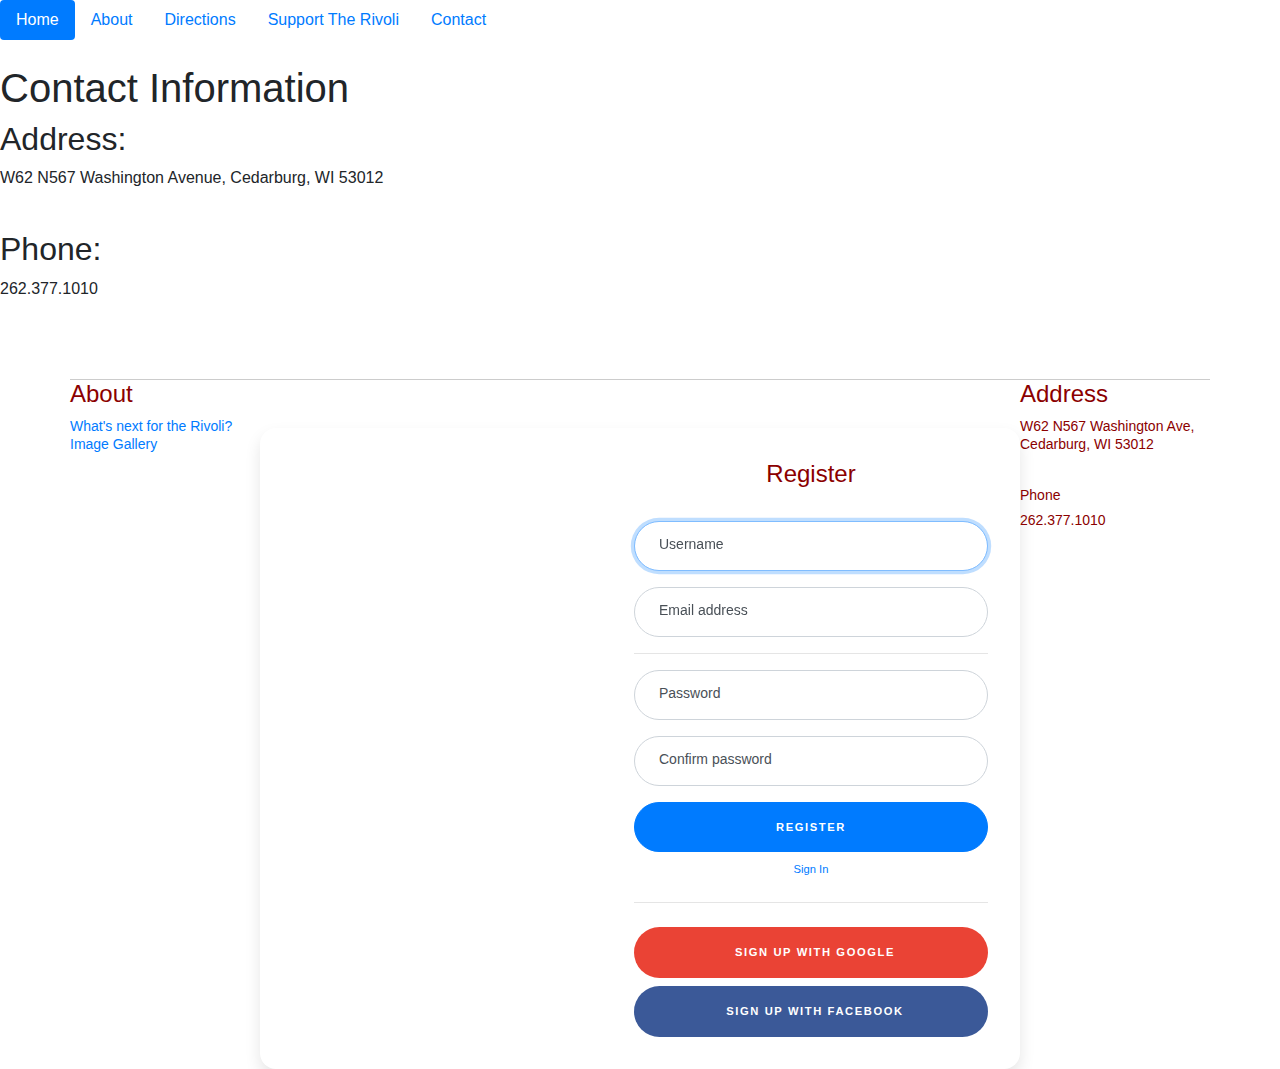
<file: Contact.html>
<!doctype html>
<html lang="en">

<head>
    <meta charset="utf-8">
    <meta name="viewport" content="width=device-width, initial-scale=1, shrink-to-fit=no">

    <!-- Bootstrap CSS -->
    <link rel="stylesheet" href="https://stackpath.bootstrapcdn.com/bootstrap/4.3.1/css/bootstrap.min.css"
        integrity="sha384-ggOyR0iXCbMQv3Xipma34MD+dH/1fQ784/j6cY/iJTQUOhcWr7x9JvoRxT2MZw1T" crossorigin="anonymous">

    <title>The Rivoli|Support</title>

    <link href="movie.css" rel="stylesheet">
</head>

<body  onload="(window.scrollTo(0,0));">

    <ul class="nav nav-pills">
        <li class="nav-item">
            <a class="nav-link active" href="movie.html">Home</a>
        </li>
        <li class="nav-item">
            <a class="nav-link" href="movieabout.html">About</a>
        </li>
        <li class="nav-item">
            <a class="nav-link" href="Directions.html">Directions</a>
        </li>
        <li class="nav-item">
            <a class="nav-link" href="Support.html">Support The Rivoli</a>
        </li>
        <li class="nav-item">
            <a class="nav-link" href="Contact.html">Contact</a>
        </li>
    </ul>

    <br>

    <div id="header">
        <h1>Contact Information</h1>
    </div>

    <div id="content">
        <h2>Address:</h2>
        <p>W62 N567 Washington Avenue, Cedarburg, WI 53012</p>
        <br>
        <h2>Phone:</h2>
        <p>262.377.1010</p>
    </div>

    <br>
    <br>





    <!--Footer-->
    <div class="container">
        <div class="row">
            <div class="Fleft col-2" id="footer">
                <h4 class="About">About</h4>
                <!-- About Page-->
                <a href="whats next.html" rel="bookmark" title="What's next for the Rivoli?"
                    href="whats next.html">What's next for the Rivoli?</a>
                <br>
                <!--Image Gallery-->
                <a href="ImageGallery.html" rel="bookmark" title="Image Gallery" href="">Image Gallery</a>
            </div>
            <div class="col-8  mx-auto" id="footer">
                <div class="card card-signin flex-row my-5">
                    <div class="card-img-left d-none d-md-flex">
                        <!-- Background image for card set in CSS! -->
                    </div>
                    <div class="card-body">
                        <h5 class="card-title text-center">Register</h5>
                        <form class="form-signin">
                            <div class="form-label-group">
                                <input type="text" id="inputUserame" class="form-control" placeholder="Username"
                                    required autofocus>
                                <label for="inputUserame">Username</label>
                            </div>

                            <div class="form-label-group">
                                <input type="email" id="inputEmail" class="form-control" placeholder="Email address"
                                    required>
                                <label for="inputEmail">Email address</label>
                            </div>

                            <hr>

                            <div class="form-label-group">
                                <input type="password" id="inputPassword" class="form-control" placeholder="Password"
                                    required>
                                <label for="inputPassword">Password</label>
                            </div>

                            <div class="form-label-group">
                                <input type="password" id="inputConfirmPassword" class="form-control"
                                    placeholder="Password" required>
                                <label for="inputConfirmPassword">Confirm password</label>
                            </div>

                            <button class="btn btn-lg btn-primary btn-block text-uppercase"
                                type="submit">Register</button>
                            <a class="d-block text-center mt-2 small" href="#">Sign In</a>
                            <hr class="my-4">
                            <button class="btn btn-lg btn-google btn-block text-uppercase" type="submit"><i
                                    class="fab fa-google mr-2"></i> Sign up with Google</button>
                            <button class="btn btn-lg btn-facebook btn-block text-uppercase" type="submit"><i
                                    class="fab fa-facebook-f mr-2"></i> Sign up with Facebook</button>
                        </form>
                    </div>
                </div>
            </div>

            <div class="fRight col-2" id="footer">
                <h4 class="Address">Address</h4>
                <p>W62 N567 Washington Ave, Cedarburg, WI 53012</p>
                <br>
                <h4 class="Phone">Phone</h4>
                <p>262.377.1010</p>
            </div>
        </div>
    </div>


<!-- Optional JavaScript -->
    <!-- jQuery first, then Popper.js, then Bootstrap JS -->
    <script src="https://code.jquery.com/jquery-3.3.1.slim.min.js"
        integrity="sha384-q8i/X+965DzO0rT7abK41JStQIAqVgRVzpbzo5smXKp4YfRvH+8abtTE1Pi6jizo"
        crossorigin="anonymous"></script>
    <script src="https://cdnjs.cloudflare.com/ajax/libs/popper.js/1.14.7/umd/popper.min.js"
        integrity="sha384-UO2eT0CpHqdSJQ6hJty5KVphtPhzWj9WO1clHTMGa3JDZwrnQq4sF86dIHNDz0W1"
        crossorigin="anonymous"></script>
    <script src="https://stackpath.bootstrapcdn.com/bootstrap/4.3.1/js/bootstrap.min.js"
        integrity="sha384-JjSmVgyd0p3pXB1rRibZUAYoIIy6OrQ6VrjIEaFf/nJGzIxFDsf4x0xIM+B07jRM"
        crossorigin="anonymous"></script>

</body>

</html>
</file>
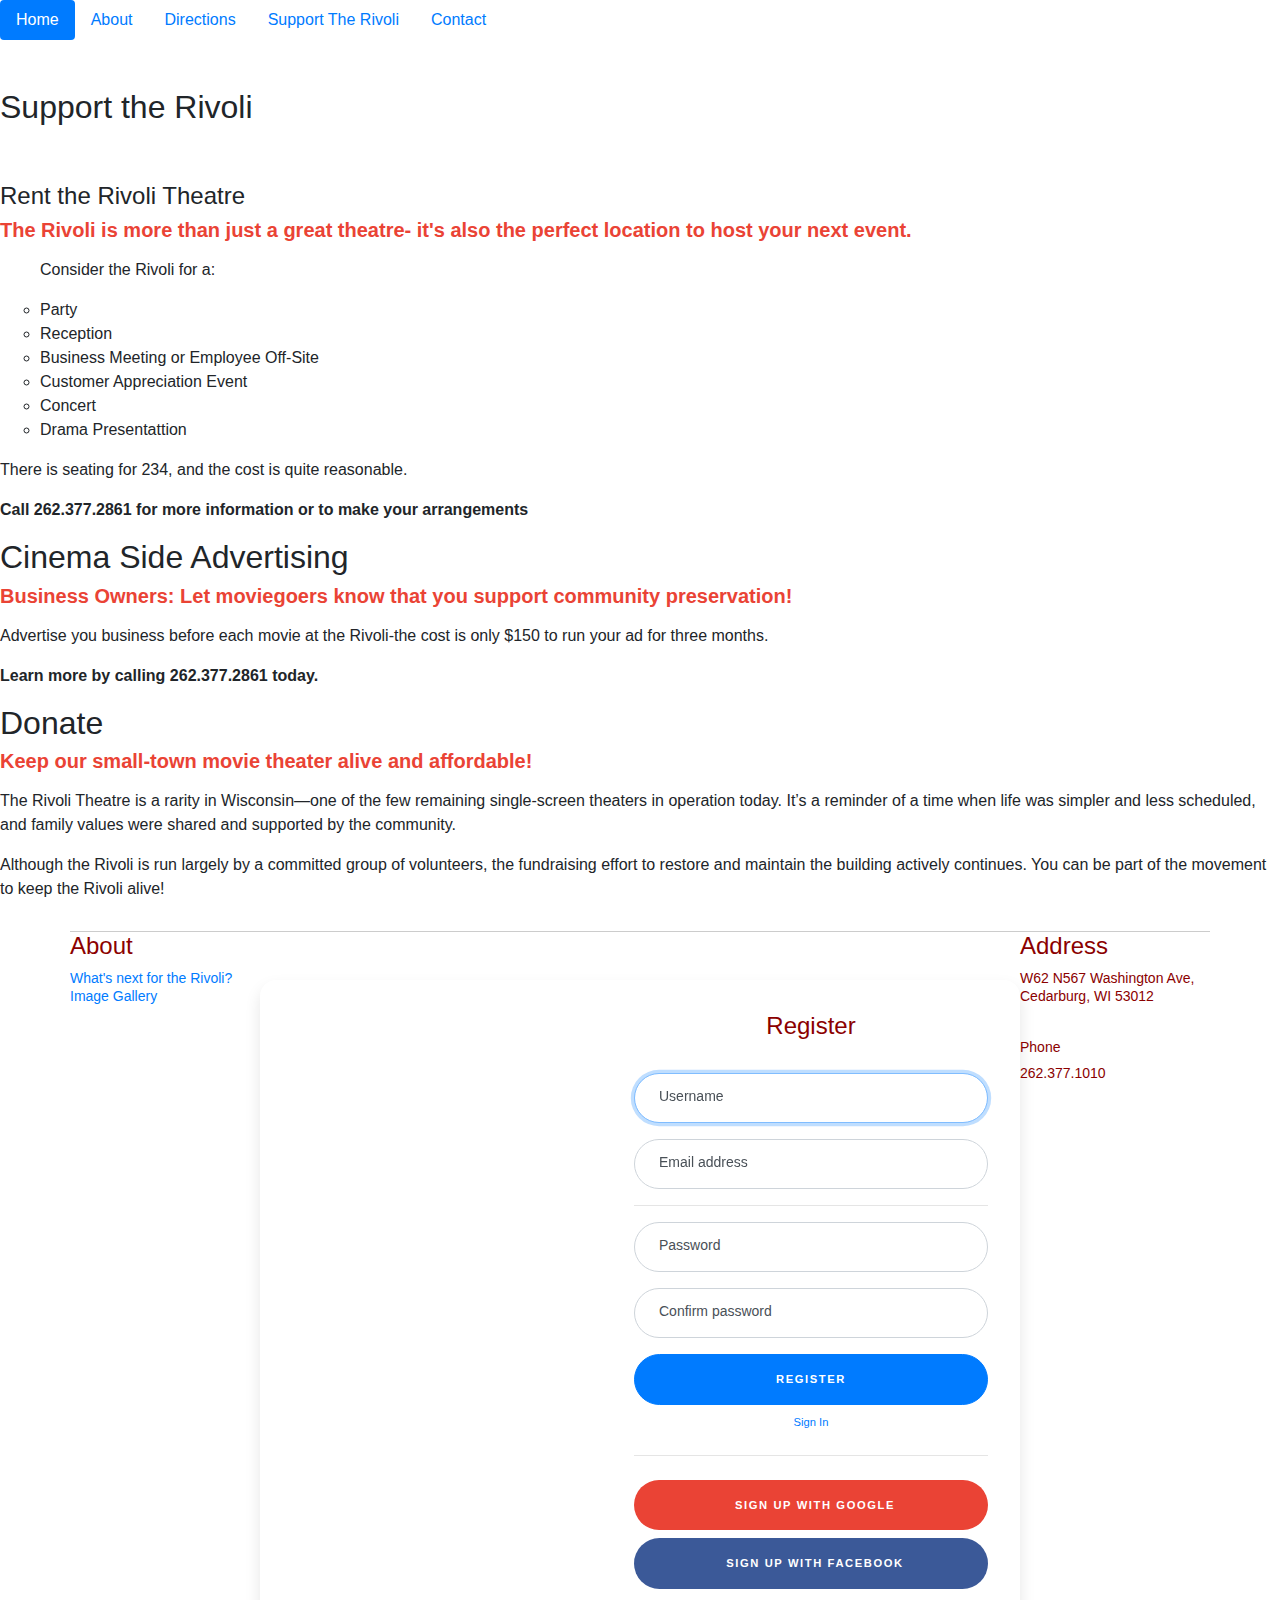
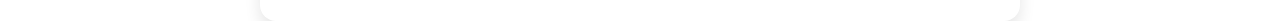
<file: Support.html>
<!doctype html>
<html lang="en">

<head>
    <meta charset="utf-8">
    <meta name="viewport" content="width=device-width, initial-scale=1, shrink-to-fit=no">

    <!-- Bootstrap CSS -->
    <link rel="stylesheet" href="https://stackpath.bootstrapcdn.com/bootstrap/4.3.1/css/bootstrap.min.css"
        integrity="sha384-ggOyR0iXCbMQv3Xipma34MD+dH/1fQ784/j6cY/iJTQUOhcWr7x9JvoRxT2MZw1T" crossorigin="anonymous">

    <title>The Rivoli|Support</title>

    <link href="movie.css" rel="stylesheet">
</head>

<body  onload="(window.scrollTo(0,0));">

    <ul class="nav nav-pills">
        <li class="nav-item">
            <a class="nav-link active" href="movie.html">Home</a>
        </li>
        <li class="nav-item">
            <a class="nav-link" href="movieabout.html">About</a>
        </li>
        <li class="nav-item">
            <a class="nav-link" href="Directions.html">Directions</a>
        </li>
        <li class="nav-item">
            <a class="nav-link" href="Support.html">Support The Rivoli</a>
        </li>
        <li class="nav-item">
            <a class="nav-link" href="Contact.html">Contact</a>
        </li>
    </ul>

    <br>

    <br>

    <div id="header">
        <h2>Support the Rivoli</h2>
    </div>

    <br>
    <br>

    <div id="content">
        <h4>Rent the Rivoli Theatre</h4>
        <p class="red">The Rivoli is more than just a great theatre-
            it's also the perfect location to host your next event.
        </p>

        <ul style="font-weight:normal; list-style-type:circle;">
            Consider the Rivoli for a:
            <p></p>
            <li style="font-weight:normal;">Party</li>
            <li style="font-weight:normal;">Reception</li>
            <li style="font-weight:normal;">Business Meeting or Employee Off-Site</li>
            <li style="font-weight:normal;">Customer Appreciation Event</li>
            <li style="font-weight:normal;">Concert</li>
            <li style="font-weight:normal;">Drama Presentattion</li>
        </ul>
        <p>There is seating for 234, and the cost is quite reasonable.</p>
        <p><strong>Call 262.377.2861 for more information or to make your arrangements</strong></p>
        <h2>Cinema Side Advertising</h2>
        <p class="red">Business Owners: Let moviegoers know that you support community preservation!</p>
        <p>Advertise you business before each movie at the Rivoli-the cost is only $150
            to run your ad for three months.
        </p>
        <p><strong>Learn more by calling 262.377.2861 today.</strong></p>
        <h2>Donate</h2>
        <p class="red">Keep our small-town movie theater alive and affordable!</p>
        <p>The Rivoli Theatre is a rarity in Wisconsin—one of
            the few remaining single-screen theaters in operation today.
            It’s a reminder of a time when life was simpler and less scheduled,
            and family values were shared and supported by the community.</p>
        <p>Although the Rivoli is run largely by a committed group of volunteers, the fundraising effort to restore and
            maintain the building actively continues. You can be part of the movement to keep the Rivoli alive!</p>

    </div>


    <!--Footer-->
    <div class="container">
        <div class="row">
            <div class="Fleft col-2" id="footer">
                <h4 class="About">About</h4>
                <!-- About Page-->
                <a href="whats next.html" rel="bookmark" title="What's next for the Rivoli?"
                    href="whats next.html">What's next for the Rivoli?</a>
                <br>
                <!--Image Gallery-->
                <a href="ImageGallery.html" rel="bookmark" title="Image Gallery" href="">Image Gallery</a>
            </div>
            <div class="col-8  mx-auto" id="footer">
                <div class="card card-signin flex-row my-5">
                    <div class="card-img-left d-none d-md-flex">
                        <!-- Background image for card set in CSS! -->
                    </div>
                    <div class="card-body">
                        <h5 class="card-title text-center">Register</h5>
                        <form class="form-signin">
                            <div class="form-label-group">
                                <input type="text" id="inputUserame" class="form-control" placeholder="Username"
                                    required autofocus>
                                <label for="inputUserame">Username</label>
                            </div>

                            <div class="form-label-group">
                                <input type="email" id="inputEmail" class="form-control" placeholder="Email address"
                                    required>
                                <label for="inputEmail">Email address</label>
                            </div>

                            <hr>

                            <div class="form-label-group">
                                <input type="password" id="inputPassword" class="form-control" placeholder="Password"
                                    required>
                                <label for="inputPassword">Password</label>
                            </div>

                            <div class="form-label-group">
                                <input type="password" id="inputConfirmPassword" class="form-control"
                                    placeholder="Password" required>
                                <label for="inputConfirmPassword">Confirm password</label>
                            </div>

                            <button class="btn btn-lg btn-primary btn-block text-uppercase"
                                type="submit">Register</button>
                            <a class="d-block text-center mt-2 small" href="#">Sign In</a>
                            <hr class="my-4">
                            <button class="btn btn-lg btn-google btn-block text-uppercase" type="submit"><i
                                    class="fab fa-google mr-2"></i> Sign up with Google</button>
                            <button class="btn btn-lg btn-facebook btn-block text-uppercase" type="submit"><i
                                    class="fab fa-facebook-f mr-2"></i> Sign up with Facebook</button>
                        </form>
                    </div>
                </div>
            </div>

            <div class="fRight col-2" id="footer">
                <h4 class="Address">Address</h4>
                <p>W62 N567 Washington Ave, Cedarburg, WI 53012</p>
                <br>
                <h4 class="Phone">Phone</h4>
                <p>262.377.1010</p>
            </div>
        </div>
    </div>


<!-- Optional JavaScript -->
    <!-- jQuery first, then Popper.js, then Bootstrap JS -->
    <script src="https://code.jquery.com/jquery-3.3.1.slim.min.js"
        integrity="sha384-q8i/X+965DzO0rT7abK41JStQIAqVgRVzpbzo5smXKp4YfRvH+8abtTE1Pi6jizo"
        crossorigin="anonymous"></script>
    <script src="https://cdnjs.cloudflare.com/ajax/libs/popper.js/1.14.7/umd/popper.min.js"
        integrity="sha384-UO2eT0CpHqdSJQ6hJty5KVphtPhzWj9WO1clHTMGa3JDZwrnQq4sF86dIHNDz0W1"
        crossorigin="anonymous"></script>
    <script src="https://stackpath.bootstrapcdn.com/bootstrap/4.3.1/js/bootstrap.min.js"
        integrity="sha384-JjSmVgyd0p3pXB1rRibZUAYoIIy6OrQ6VrjIEaFf/nJGzIxFDsf4x0xIM+B07jRM"
        crossorigin="anonymous"></script>



</body>

</html>
</file>
<file: movie.css>
/* Carousel base class */
.carousel {
    padding-top: 2%;
    margin-bottom: 4rem;
  }
  /* Since positioning the image, we need to help out the caption */
  .carousel-caption {
    bottom: 3rem;
    z-index: 10;
  }
  
  /* Declare heights because of positioning of img element */
  .carousel-item {
    height: 32rem;
    background-color: #777;
  }
  .carousel-item > img {
    position: absolute;
    top: 0;
    left: 0;
    min-width: 100%;
    height: 32rem;
  }
  
  #footer{
    margin: 0 auto;
    padding: 10px 0 40px 60px;
    line-height: 18px;
    color:darkred;
    font-size: 14px;
    position: relative;
    display: block;
    height: 1px;
    border: 0;
    border-top: 1px solid #ccc;
    margin: 1em 0;
    padding: 0;
  }

  .row space{
      margin-left: 20px;
  }

.Fleft{
   /* width: 245px; */
    padding: 0 10px 0 0;
}

.fRight{
   /* width: 245px; */
    padding: 0 15px 0 0;
}
.Phone{
    color:darkred;
    font-size: 14px;
}

#spacing{
    height: 0 !important;
    clear: both !important;
    margin: 0 !important;
    padding: 0 !important;
    border: 0 !important;
    overflow: hidden;
    float: none !important;
}

.container{
    float: center;
}

  :root {
    --input-padding-x: 1.5rem;
    --input-padding-y: .75rem;
  }

  .card-signin {
    border: 0;
    border-radius: 1rem;
    box-shadow: 0 0.5rem 1rem 0 rgba(0, 0, 0, 0.1);
    overflow: hidden;
  }
  
  .card-signin .card-title {
    margin-bottom: 2rem;
    font-weight: 300;
    font-size: 1.5rem;
  }
  
  .card-signin .card-img-left {
    width: 45%;
    /* Link to your background image using in the property below! */
    background: scroll center url('https://source.unsplash.com/WEQbe2jBg40/414x512');
    background-size: cover;
  }
  
  .card-signin .card-body {
    padding: 2rem;
  }
  
  .form-signin {
    width: 100%;
  }
  
  .form-signin .btn {
    font-size: 80%;
    border-radius: 5rem;
    letter-spacing: .1rem;
    font-weight: bold;
    padding: 1rem;
    transition: all 0.2s;
  }
  
  .form-label-group {
    position: relative;
    margin-bottom: 1rem;
  }
  
  .form-label-group input {
    height: auto;
    border-radius: 2rem;
  }
  
  .form-label-group>input,
  .form-label-group>label {
    padding: var(--input-padding-y) var(--input-padding-x);
  }
  
  .form-label-group>label {
    position: absolute;
    top: 0;
    left: 0;
    display: block;
    width: 100%;
    margin-bottom: 0;
    /* Override default `<label>` margin */
    line-height: 1.5;
    color: #495057;
    border: 1px solid transparent;
    border-radius: .25rem;
    transition: all .1s ease-in-out;
  }
  
  .form-label-group input::-webkit-input-placeholder {
    color: transparent;
  }
  
  .form-label-group input:-ms-input-placeholder {
    color: transparent;
  }
  
  .form-label-group input::-ms-input-placeholder {
    color: transparent;
  }
  
  .form-label-group input::-moz-placeholder {
    color: transparent;
  }
  
  .form-label-group input::placeholder {
    color: transparent;
  }
  
  .form-label-group input:not(:placeholder-shown) {
    padding-top: calc(var(--input-padding-y) + var(--input-padding-y) * (2 / 3));
    padding-bottom: calc(var(--input-padding-y) / 3);
  }
  
  .form-label-group input:not(:placeholder-shown)~label {
    padding-top: calc(var(--input-padding-y) / 3);
    padding-bottom: calc(var(--input-padding-y) / 3);
    font-size: 12px;
    color: #777;
  }
  
  .btn-google {
    color: white;
    background-color: #ea4335;
  }
  
  .btn-facebook {
    color: white;
    background-color: #3b5998;
  }

/* about page*/

.header .About{
    background-color: #ea4335
}

.quote{
color: #ea4335;
font-size: 20px;
font-weight: bold;
margin: 0 0 16px 0;
}

.quoteA{
    font-size: 13px;
    margin: -10px 0 20px 0;
}

.RsideImg{
    widows: 228px;; 
    height:336px;
   
    border-color: #3b5998;
    border-width: 20px;
}

/* whats next page*/

.render{
    display: block;
    margin-left: auto;
    margin-right: auto;
    width: 35%;
}


/* ImgageGallery */

/* Style the Image Used to Trigger the Modal */
#myImg {
    border-radius: 5px;
    cursor: pointer;
    transition: 0.3s;
  }
  
  #myImg:hover {opacity: 0.7;}
  
  /* The Modal (background) */
  .modal {
    display: none; /* Hidden by default */
    position: fixed; /* Stay in place */
    z-index: 1; /* Sit on top */
    padding-top: 100px; /* Location of the box */
    left: 0;
    top: 0;
    width: 100%; /* Full width */
    height: 100%; /* Full height */
    overflow: auto; /* Enable scroll if needed */
    background-color: rgb(0,0,0); /* Fallback color */
    background-color: rgba(0,0,0,0.9); /* Black w/ opacity */
  }
  
  /* Modal Content (Image) */
  .modal-content {
    margin: auto;
    display: block;
    width: 80%;
    max-width: 700px;
  }
  
  /* Caption of Modal Image (Image Text) - Same Width as the Image */
  #caption {
    margin: auto;
    display: block;
    width: 80%;
    max-width: 700px;
    text-align: center;
    color: #ccc;
    padding: 10px 0;
    height: 150px;
  }
  
  /* Add Animation - Zoom in the Modal */
  .modal-content, #caption {
    animation-name: zoom;
    animation-duration: 0.6s;
  }
  
  @keyframes zoom {
    from {transform:scale(0)}
    to {transform:scale(1)}
  }
  
  /* The Close Button */
  .close {
    position: absolute;
    top: 15px;
    right: 35px;
    color: #f1f1f1;
    font-size: 40px;
    font-weight: bold;
    transition: 0.3s;
  }
  
  .close:hover,
  .close:focus {
    color: #bbb;
    text-decoration: none;
    cursor: pointer;
  }
  
  /* 100% Image Width on Smaller Screens */
  @media only screen and (max-width: 700px){
    .modal-content {
      width: 100%;
    }
  }

  /*Direction Page*/

 /*Support Page*/
.red{
    color: #ea4335;
    font-size: 20px;
    font-weight: bold;
    line-height: 23px;
    margin: 0 0 16px 0;
}
 /*Contact Page*/
 #Cleft{
     padding: 0 0 0 61px;
     float: left;
     width: 400px; 
 }
    

 #Cright{
    width: 275px;
    text-align: center;
    float: right;    
 }

 #Cright img{
     border: lightgray;
     margin: 0 0 45px 0;
 }

 section{
   float: left;
   padding-left: 2rem;
   width: 50%; 

 }

 aside{
   float: right;
   padding-right: 2rem;
   width: 50%;
 }

 #line{
   width: 1500px;
   margin: auto;
   border-bottom:1px solid red; 
 }
</file>
